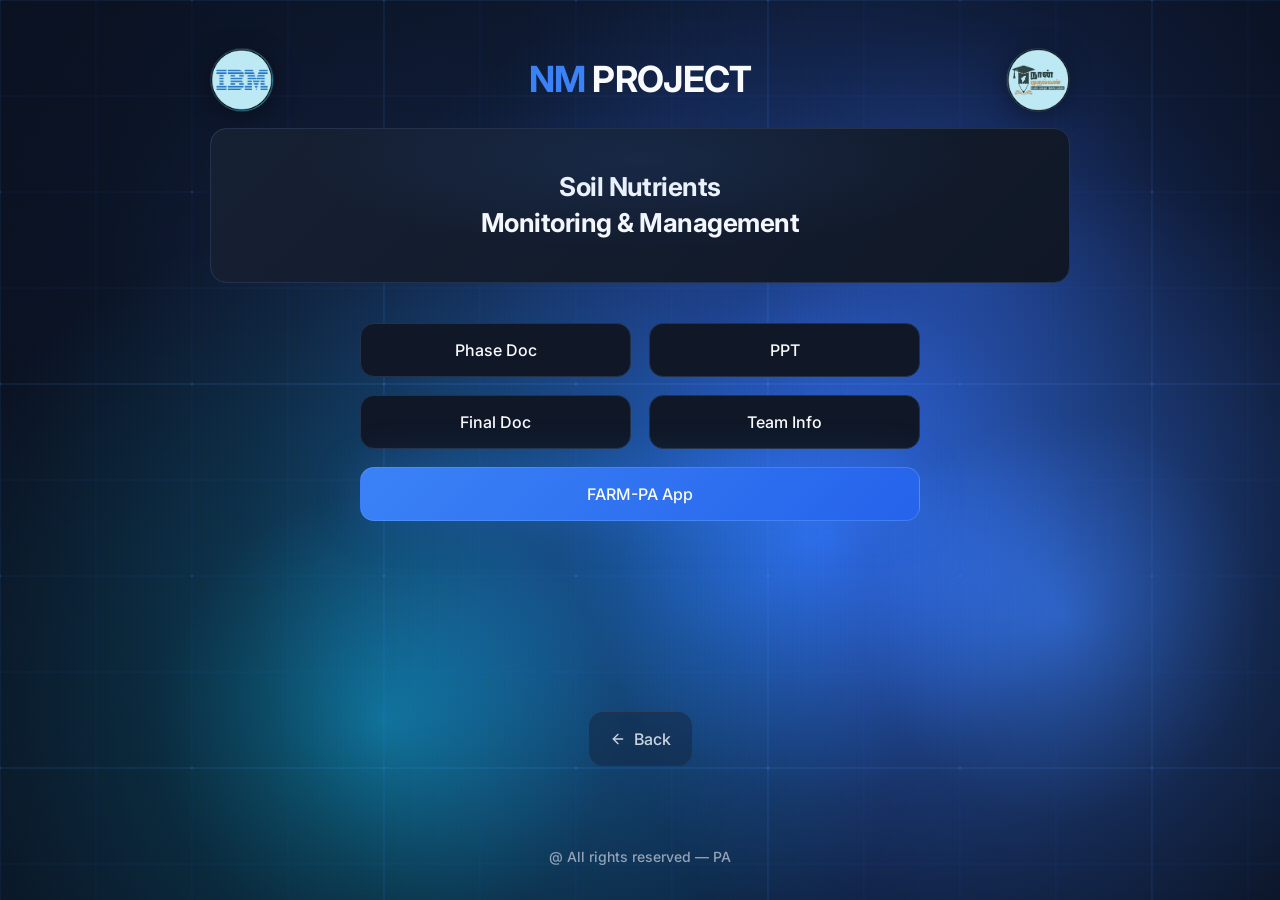
<file: index.html>
<!DOCTYPE html>
<html lang="en">

<head>
  <meta charset="UTF-8" />
  <meta name="viewport" content="width=device-width, initial-scale=1.0" />
  <title>NM Project - Soil Nutrients</title>
  <link rel="stylesheet" href="design-system.css" />
  <link rel="stylesheet" href="style.css" />
  <link rel="stylesheet" href="interactive-bg.css" />
</head>

<body>
  <canvas id="interactive-bg" aria-hidden="true"></canvas>
  <div class="container">
    <header class="site-header">
      <div class="avatar">
        <img src="image1.jpg" alt="Left Image" />
      </div>
      <h1><span>NM</span> PROJECT</h1>
      <div class="avatar">
        <img src="image2.jpg" alt="Right Image" />
      </div>
    </header>

    <main>
      <div class="hero">
        <h2>Soil Nutrients<br />Monitoring &amp; Management</h2>
      </div>

      <div class="button-grid">
        <button class="btn" onclick="window.location.href='phase.html'">Phase Doc</button>
        <button class="btn" onclick="openFile('NM_Presentation.pptx')">PPT</button>
        <button class="btn" onclick="openFile('NM_Final_Doc.pdf')">Final Doc</button>
        <button class="btn" onclick="window.location.href='team.html'">Team Info</button>
        <button class="btn btn-cta" onclick="window.location.href='https://parasuraman005.github.io/FRAM-PA/'">FARM-PA
          App</button>
      </div>
    </main>

    <div class="back-nav">
      <button class="btn btn-back" onclick="goBack()">
        <svg xmlns="http://www.w3.org/2000/svg" width="16" height="16" viewBox="0 0 24 24" fill="none"
          stroke="currentColor" stroke-width="2" stroke-linecap="round" stroke-linejoin="round">
          <line x1="19" y1="12" x2="5" y2="12"></line>
          <polyline points="12 19 5 12 12 5"></polyline>
        </svg>
        Back
      </button>
    </div>

    <footer class="site-footer">
      <p>@ All rights reserved — PA</p>
    </footer>
  </div>

  <script src="interactive-bg.js"></script>
  <script src="script.js"></script>
</body>

</html>
</file>
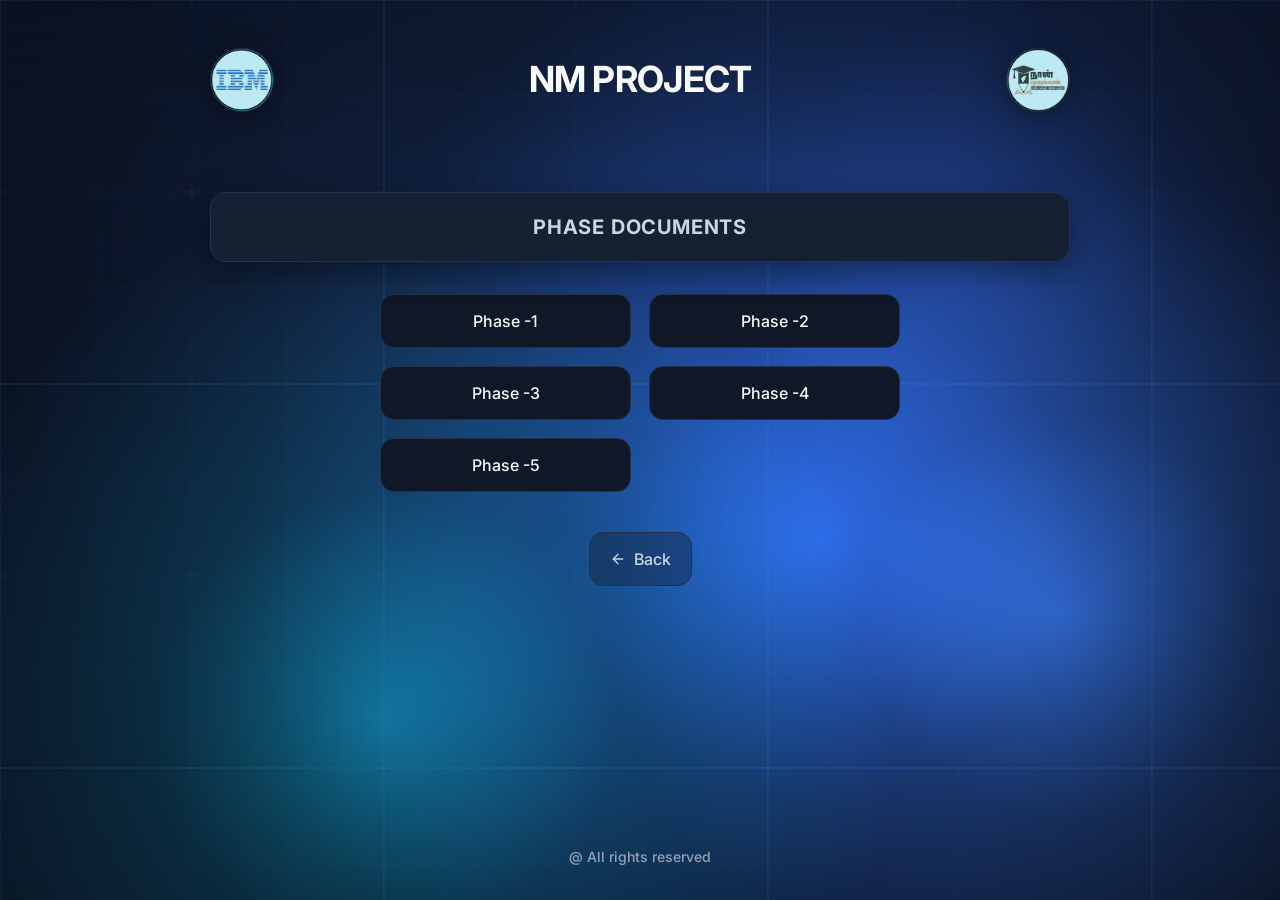
<file: phase.html>
<!DOCTYPE html>
<html lang="en">

<head>
  <meta charset="UTF-8" />
  <meta name="viewport" content="width=device-width, initial-scale=1.0" />
  <title>NM Project — Phase Documents</title>
  <link rel="stylesheet" href="design-system.css" />
  <link rel="stylesheet" href="phase.css" />
  <link rel="stylesheet" href="interactive-bg.css" />
</head>

<body>
  <canvas id="interactive-bg" aria-hidden="true"></canvas>
  <div class="container">
    <header class="top-icons site-header">
      <div class="icon avatar">
        <img src="image1.jpg" alt="Left Icon" />
      </div>
      <h1>NM PROJECT</h1>
      <div class="icon avatar">
        <img src="image2.jpg" alt="Right Icon" />
      </div>
    </header>

    <div class="section-label card">Phase Documents</div>

    <div class="phases">
      <button class="btn phase-btn">Phase -1</button>
      <button class="btn phase-btn">Phase -2</button>
      <button class="btn phase-btn">Phase -3</button>
      <button class="btn phase-btn">Phase -4</button>
      <button class="btn phase-btn">Phase -5</button>
    </div>

    <div class="back-nav">
      <button class="btn btn-back" onclick="goBack()">
        <svg xmlns="http://www.w3.org/2000/svg" width="16" height="16" viewBox="0 0 24 24" fill="none"
          stroke="currentColor" stroke-width="2" stroke-linecap="round" stroke-linejoin="round">
          <line x1="19" y1="12" x2="5" y2="12"></line>
          <polyline points="12 19 5 12 12 5"></polyline>
        </svg>
        Back
      </button>
    </div>

    <footer class="site-footer">@ All rights reserved </footer>
  </div>

  <script src="interactive-bg.js"></script>
  <script src="phase.js"></script>
</body>

</html>
</file>
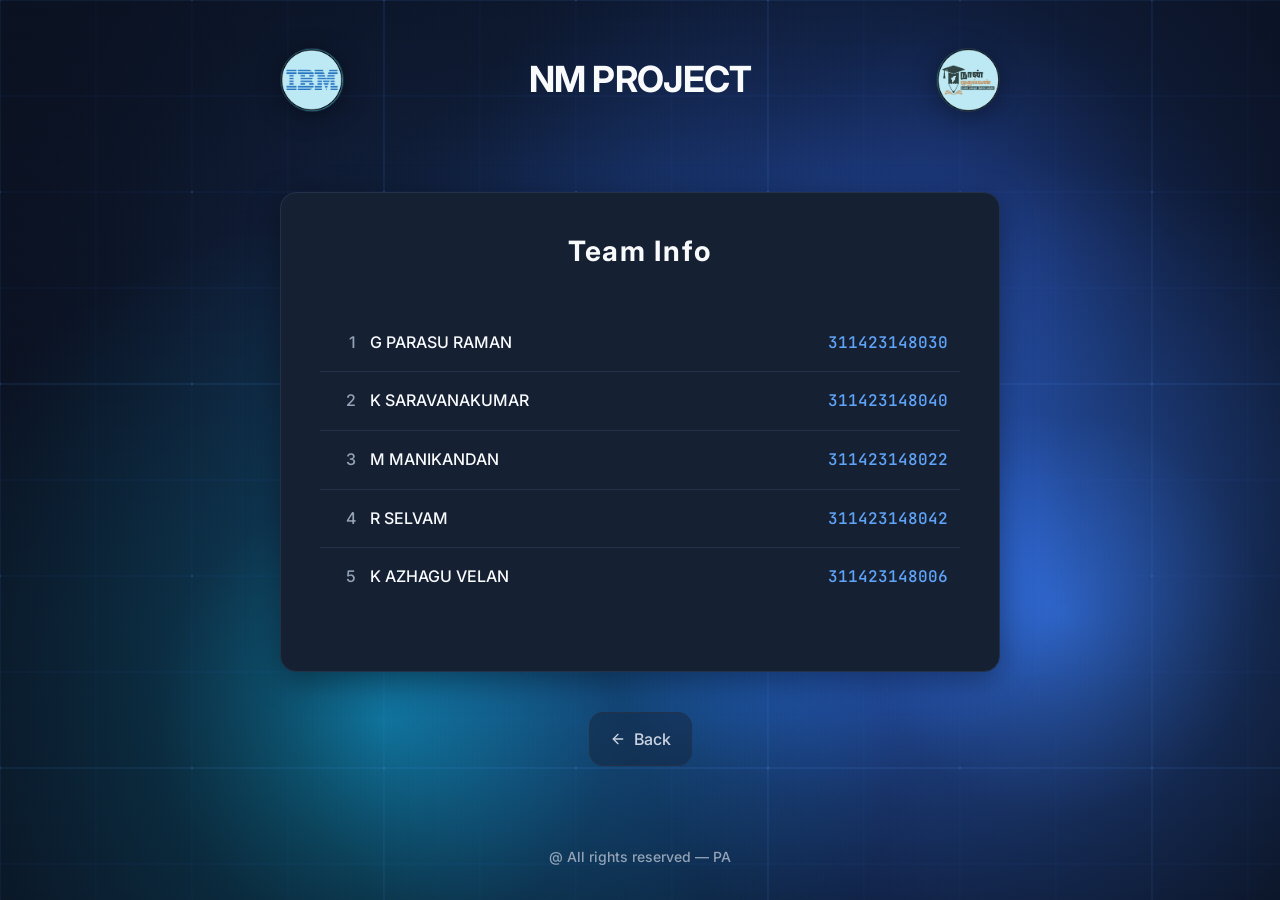
<file: team.html>
<!DOCTYPE html>
<html lang="en">
<head>
  <meta charset="UTF-8" />
  <meta name="viewport" content="width=device-width, initial-scale=1.0"/>
  <title>NM Project — Team Info</title>
  <link rel="stylesheet" href="design-system.css" />
  <link rel="stylesheet" href="team.css" />
  <link rel="stylesheet" href="interactive-bg.css" />
</head>
<body>
  <canvas id="interactive-bg" aria-hidden="true"></canvas>
  <div class="container">
    <header class="site-header">
      <div class="avatar">
        <img src="image1.jpg" alt="Image 1">
      </div>
      <h1>NM PROJECT</h1>
      <div class="avatar">
        <img src="image2.jpg" alt="Image 2">
      </div>
    </header>

    <section class="team-card card">
      <h2>Team Info</h2>
      <ul class="team-list">
        <li><span>1</span><span class="name">G PARASU RAMAN</span><span class="roll">311423148030</span></li>
        <li><span>2</span><span class="name">K SARAVANAKUMAR</span><span class="roll">311423148040</span></li>
        <li><span>3</span><span class="name">M MANIKANDAN</span><span class="roll">311423148022</span></li>
        <li><span>4</span><span class="name">R SELVAM</span><span class="roll">311423148042</span></li>
        <li><span>5</span><span class="name">K AZHAGU VELAN</span><span class="roll">311423148006</span></li>
      </ul>
    </section>

    <div class="back-nav">
      <button class="btn btn-back" onclick="goBack()">
        <svg xmlns="http://www.w3.org/2000/svg" width="16" height="16" viewBox="0 0 24 24" fill="none" stroke="currentColor" stroke-width="2" stroke-linecap="round" stroke-linejoin="round"><line x1="19" y1="12" x2="5" y2="12"></line><polyline points="12 19 5 12 12 5"></polyline></svg>
        Back
      </button>
    </div>

    <footer class="site-footer">
      <p>@ All rights reserved — PA</p>
    </footer>
  </div>

  <script src="interactive-bg.js"></script>
  <script src="team.js"></script>
</body>
</html>
</file>
<file: design-system.css>
@import url("https://api.fontshare.com/v2/css?f[]=satoshi@700&display=swap");
@import url("https://fonts.googleapis.com/css2?family=Inter:wght@400;500&family=JetBrains+Mono:wght@400;500&display=swap");

:root {
  --bg: #0a1120;
  --surface: #101827;
  --card: #162033;
  --text-primary: #f8fafc;
  --text-secondary: #cbd5e1;
  --text-muted: #94a3b8;
  --blue: #3b82f6;
  --blue-hover: #60a5fa;
  --blue-active: #2563eb;
  --border: #23324a;
  --success: #22c55e;
  --warning: #f59e0b;
  --error: #ef4444;
  --radius-sm: 12px;
  --radius-md: 14px;
  --radius-lg: 16px;
  --shadow-soft: 0 4px 24px rgba(0, 0, 0, 0.35);
  --shadow-card: 0 8px 32px rgba(0, 0, 0, 0.4);
  --shadow-glow: 0 0 48px rgba(59, 130, 246, 0.22);
  --transition: 0.2s ease;
}

* {
  margin: 0;
  padding: 0;
  box-sizing: border-box;
}

html {
  -webkit-text-size-adjust: 100%;
}

body {
  font-family: "Inter", system-ui, sans-serif;
  font-weight: 400;
  font-size: 1rem;
  line-height: 1.6;
  color: var(--text-primary);
  background-color: var(--bg);
  min-height: 100vh;
  min-height: 100dvh;
  display: flex;
  flex-direction: column;
  justify-content: flex-start;
  align-items: center;
  padding: clamp(1rem, 4vw, 2rem);
  padding-left: max(clamp(1rem, 4vw, 2rem), env(safe-area-inset-left));
  padding-right: max(clamp(1rem, 4vw, 2rem), env(safe-area-inset-right));
  overflow-x: hidden;
}

h1,
h2,
h3,
h4 {
  font-family: "Satoshi", "Inter", system-ui, sans-serif;
  font-weight: 700;
  color: var(--text-primary);
  letter-spacing: -0.02em;
}

code,
.mono,
.roll {
  font-family: "JetBrains Mono", ui-monospace, monospace;
  font-size: 15px;
}

.container {
  max-width: 800px;
  width: 100%;
  flex: 1;
  display: flex;
  flex-direction: column;
  position: relative;
  z-index: 1;
}

.site-header,
.top-icons {
  display: flex;
  justify-content: space-between;
  align-items: center;
  gap: clamp(0.75rem, 2vw, 1.25rem);
  padding: clamp(0.5rem, 2vw, 1rem) 0;
}

.site-header h1,
.top-icons h1 {
  font-size: clamp(1.35rem, 4.5vw, 2.25rem);
  flex: 1;
  line-height: 1.15;
  text-align: center;
}

.site-header h1 span {
  color: var(--blue);
}

.avatar,
.circle,
.icon {
  width: clamp(48px, 11vw, 64px);
  height: clamp(48px, 11vw, 64px);
  flex-shrink: 0;
  background-color: var(--surface);
  border: 1px solid var(--border);
  border-radius: 50%;
  overflow: hidden;
  display: flex;
  align-items: center;
  justify-content: center;
  box-shadow: var(--shadow-soft);
}

.avatar img,
.circle img,
.icon img {
  width: 100%;
  height: 100%;
  object-fit: cover;
}

.card {
  background-color: var(--card);
  border: 1px solid var(--border);
  border-radius: var(--radius-lg);
  box-shadow: var(--shadow-card);
}

.hero {
  position: relative;
  background: linear-gradient(135deg, var(--card) 0%, var(--surface) 100%);
  border: 1px solid var(--border);
  border-radius: var(--radius-lg);
  padding: clamp(1.5rem, 5vw, 2.5rem) clamp(1.25rem, 4vw, 2rem);
  text-align: center;
  overflow: hidden;
}

.hero::before {
  content: "";
  position: absolute;
  inset: -1px;
  border-radius: inherit;
  padding: 1px;
  background: linear-gradient(135deg, rgba(59, 130, 246, 0.5), rgba(96, 165, 250, 0.1), transparent 60%);
  -webkit-mask: linear-gradient(#fff 0 0) content-box, linear-gradient(#fff 0 0);
  mask: linear-gradient(#fff 0 0) content-box, linear-gradient(#fff 0 0);
  -webkit-mask-composite: xor;
  mask-composite: exclude;
  pointer-events: none;
}

.hero::after {
  content: "";
  position: absolute;
  top: -40%;
  left: 50%;
  transform: translateX(-50%);
  width: 80%;
  height: 120%;
  background: radial-gradient(ellipse, rgba(59, 130, 246, 0.12) 0%, transparent 70%);
  pointer-events: none;
}

.hero h2 {
  position: relative;
  font-size: clamp(1.15rem, 3.5vw, 1.625rem);
  line-height: 1.4;
  color: var(--text-primary);
}

.hero p,
.section-label {
  position: relative;
  color: var(--text-secondary);
  font-weight: 500;
}

.section-label {
  margin-top: clamp(2rem, 6vw, 4rem);
  margin-bottom: clamp(1.25rem, 4vw, 2rem);
  padding: clamp(0.875rem, 2.5vw, 1.125rem) clamp(1rem, 3vw, 1.5rem);
  font-family: "Satoshi", "Inter", system-ui, sans-serif;
  font-weight: 700;
  font-size: clamp(1rem, 3vw, 1.25rem);
  letter-spacing: 0.04em;
  text-transform: uppercase;
}

.btn {
  display: inline-flex;
  align-items: center;
  justify-content: center;
  background-color: var(--surface);
  color: var(--text-primary);
  border: 1px solid var(--border);
  border-radius: var(--radius-md);
  padding: clamp(0.875rem, 2.5vw, 1rem) clamp(1rem, 3vw, 1.25rem);
  font-family: "Inter", system-ui, sans-serif;
  font-weight: 500;
  font-size: clamp(0.9rem, 2.2vw, 1rem);
  cursor: pointer;
  min-height: 48px;
  transition: background-color var(--transition), border-color var(--transition),
    color var(--transition), transform var(--transition), box-shadow var(--transition);
}

.btn:hover {
  background-color: var(--card);
  border-color: rgba(59, 130, 246, 0.35);
  color: var(--text-primary);
}

.btn:active {
  transform: scale(0.98);
  background-color: var(--bg);
}

.btn-cta {
  background: linear-gradient(135deg, var(--blue) 0%, var(--blue-active) 100%);
  border: 1px solid rgba(96, 165, 250, 0.4);
  color: var(--text-primary);
  font-weight: 500;
  box-shadow: var(--shadow-glow);
}

.btn-cta:hover {
  background: linear-gradient(135deg, var(--blue-hover) 0%, var(--blue) 100%);
  border-color: var(--blue-hover);
  box-shadow: 0 0 56px rgba(59, 130, 246, 0.35);
}

.btn-cta:active {
  background: var(--blue-active);
}

.site-footer {
  text-align: center;
  margin-top: auto;
  padding-top: clamp(2.5rem, 8vw, 5rem);
  font-size: clamp(0.8rem, 2vw, 0.875rem);
  font-weight: 500;
  color: var(--text-muted);
}

@media (min-width: 901px) {
  .container {
    max-width: 860px;
  }
}

/* Back Button Styling */
.back-nav {
  display: flex;
  justify-content: center;
  margin-top: clamp(1.5rem, 5vw, 2.5rem);
  width: 100%;
}

.btn-back {
  display: inline-flex;
  align-items: center;
  gap: 0.5rem;
  font-weight: 500;
  background-color: rgba(22, 32, 51, 0.4);
  border: 1px solid var(--border);
  backdrop-filter: blur(8px);
  color: var(--text-secondary);
}

.btn-back svg {
  transition: transform var(--transition);
}

.btn-back:hover {
  background-color: var(--card);
  color: var(--text-primary);
  border-color: rgba(59, 130, 246, 0.35);
  box-shadow: 0 4px 12px rgba(0, 0, 0, 0.2);
}

.btn-back:hover svg {
  transform: translateX(-4px);
}
</file>
<file: style.css>
main {
  flex: 1;
  display: flex;
  flex-direction: column;
  gap: clamp(1.5rem, 4vw, 2.5rem);
}

.button-grid {
  display: grid;
  grid-template-columns: repeat(2, minmax(0, 1fr));
  gap: clamp(0.875rem, 2.5vw, 1.125rem);
  max-width: 520px;
  margin: 0 auto;
  width: 100%;
}

.button-grid .btn {
  width: 100%;
}

.button-grid .btn-cta {
  grid-column: 1 / -1;
}

@media (max-width: 600px) {
  .button-grid {
    grid-template-columns: 1fr;
    max-width: 300px;
  }
}

@media (min-width: 601px) and (max-width: 900px) {
  .button-grid {
    max-width: 440px;
  }
}

@media (min-width: 901px) {
  .button-grid {
    max-width: 560px;
  }
}
</file>
<file: interactive-bg.css>
body {
  background-color: #0a1120;
  position: relative;
}

#interactive-bg {
  position: fixed;
  inset: 0;
  width: 100%;
  height: 100%;
  z-index: 0;
  pointer-events: none;
}
</file>
<file: phase.css>
.container {
  text-align: center;
}

.phases {
  display: grid;
  grid-template-columns: repeat(2, minmax(0, 1fr));
  gap: clamp(0.875rem, 2.5vw, 1.125rem);
  max-width: 480px;
  margin: 0 auto;
  width: 100%;
}

.phase-btn {
  width: 100%;
}

@media (max-width: 600px) {
  .phases {
    grid-template-columns: 1fr;
    max-width: 300px;
  }
}

@media (min-width: 601px) and (max-width: 900px) {
  .phases {
    max-width: 420px;
  }
}

@media (min-width: 901px) {
  .phases {
    max-width: 520px;
  }
}
</file>
<file: team.css>
.team-card {
  padding: clamp(1.5rem, 4vw, 2.25rem) clamp(1.25rem, 3vw, 1.75rem);
  margin-top: clamp(2rem, 6vw, 4rem);
  flex: 1;
  text-align: left;
}

.team-card h2 {
  font-size: clamp(1.25rem, 4vw, 1.75rem);
  margin-bottom: clamp(1.5rem, 4vw, 2.5rem);
  text-align: center;
  letter-spacing: 0.06em;
}

.team-list {
  list-style: none;
  max-width: 640px;
  margin: 0 auto;
}

.team-list li {
  display: flex;
  justify-content: space-between;
  align-items: center;
  gap: 0.875rem;
  font-weight: 500;
  color: var(--text-secondary);
  margin: 0;
  padding: clamp(0.75rem, 2vw, 1rem) clamp(0.5rem, 2vw, 0.75rem);
  font-size: clamp(0.875rem, 2.2vw, 0.95rem);
  border-bottom: 1px solid var(--border);
  transition: background-color var(--transition);
}

.team-list li:hover {
  background-color: rgba(59, 130, 246, 0.04);
  border-radius: var(--radius-sm);
}

.team-list li:last-child {
  border-bottom: none;
}

.team-list span:first-child {
  width: 1.5rem;
  flex-shrink: 0;
  text-align: right;
  color: var(--text-muted);
  font-weight: 500;
}

.team-list li .name {
  flex: 1;
  min-width: 0;
  word-break: break-word;
  color: var(--text-primary);
  font-weight: 500;
}

.roll {
  flex-shrink: 0;
  text-align: right;
  color: var(--blue-hover);
  font-size: 15px;
}

@media (max-width: 480px) {
  .team-list li {
    flex-wrap: wrap;
    align-items: flex-start;
  }

  .team-list li .name {
    flex: 1 1 calc(100% - 2rem);
    order: 1;
    padding-left: 2rem;
  }

  .team-list span:first-child {
    order: 0;
  }

  .roll {
    order: 2;
    width: 100%;
    padding-left: 2rem;
    text-align: left;
    font-size: 14px;
    color: var(--text-muted);
  }
}

@media (min-width: 901px) {
  .container {
    max-width: 720px;
  }

  .team-list li {
    font-size: 1rem;
    padding: 1rem 0.75rem;
  }

  .roll {
    font-size: 16px;
  }
}
</file>
